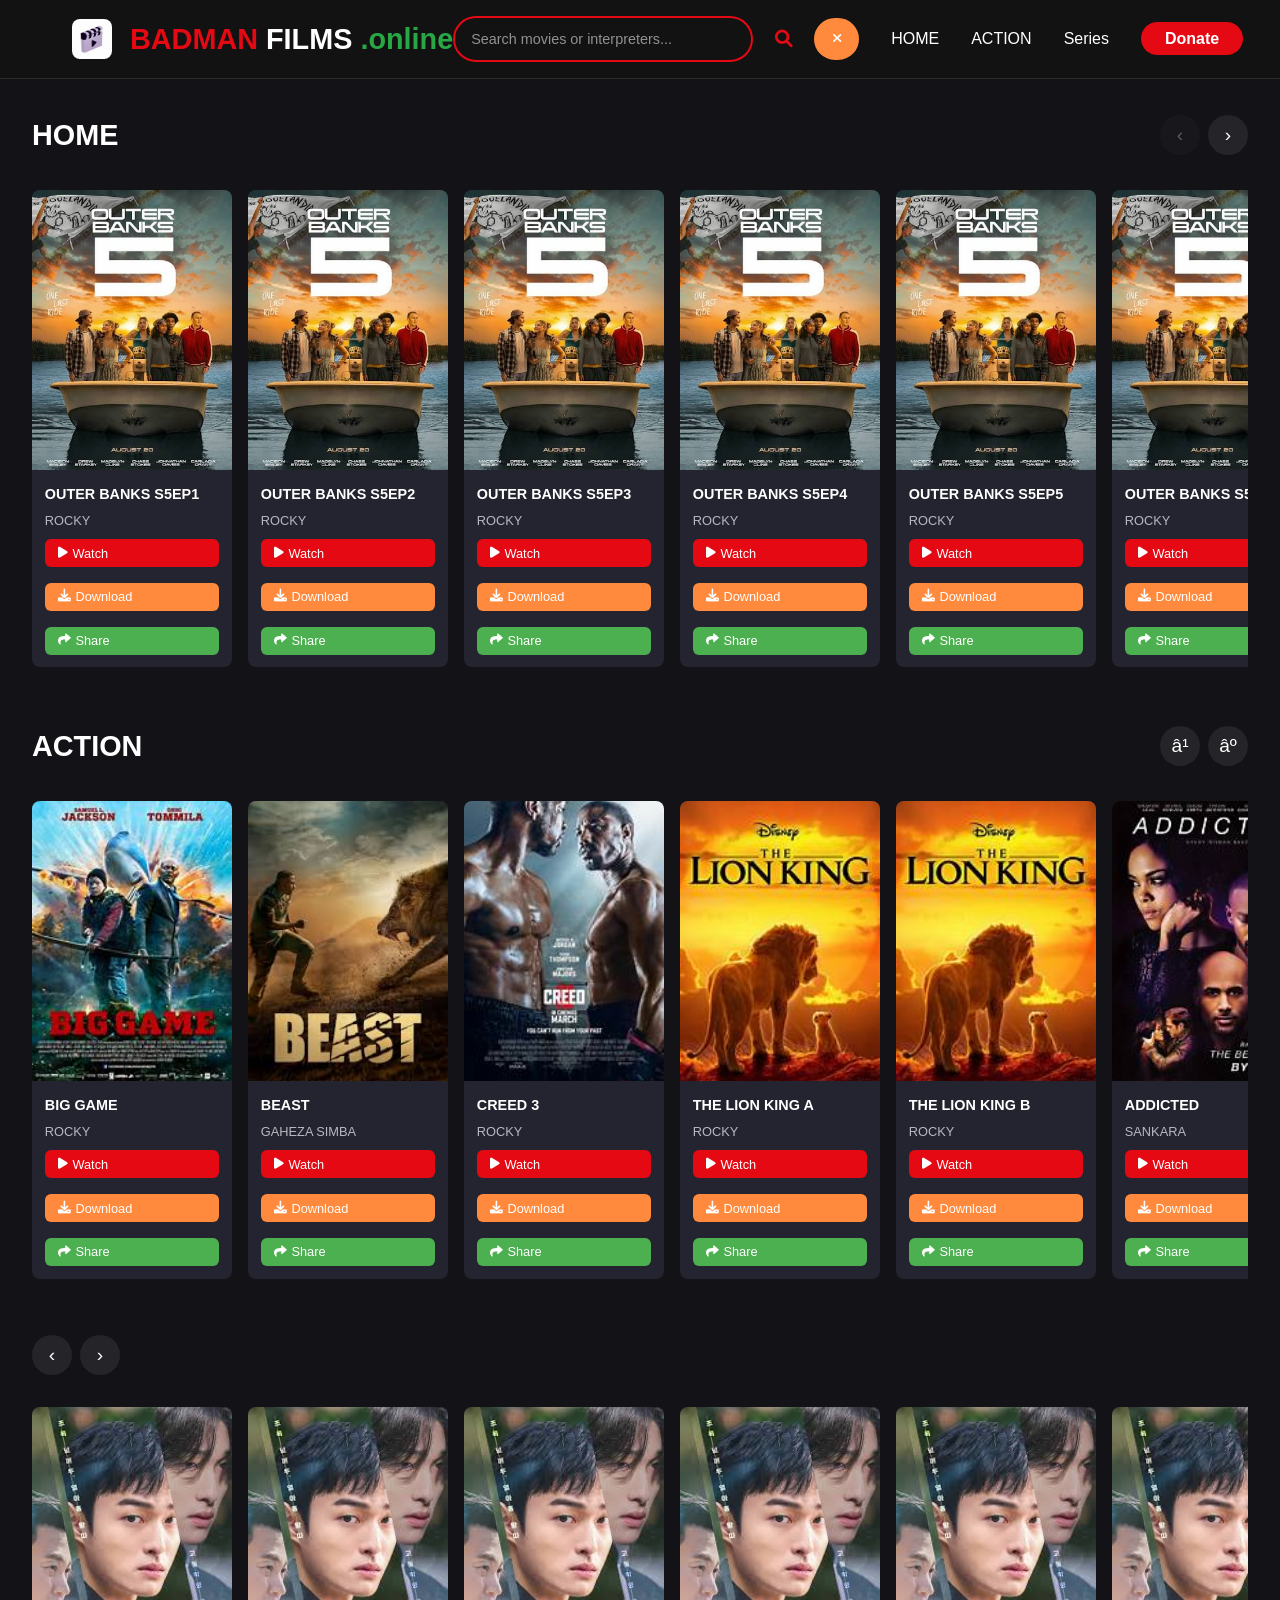
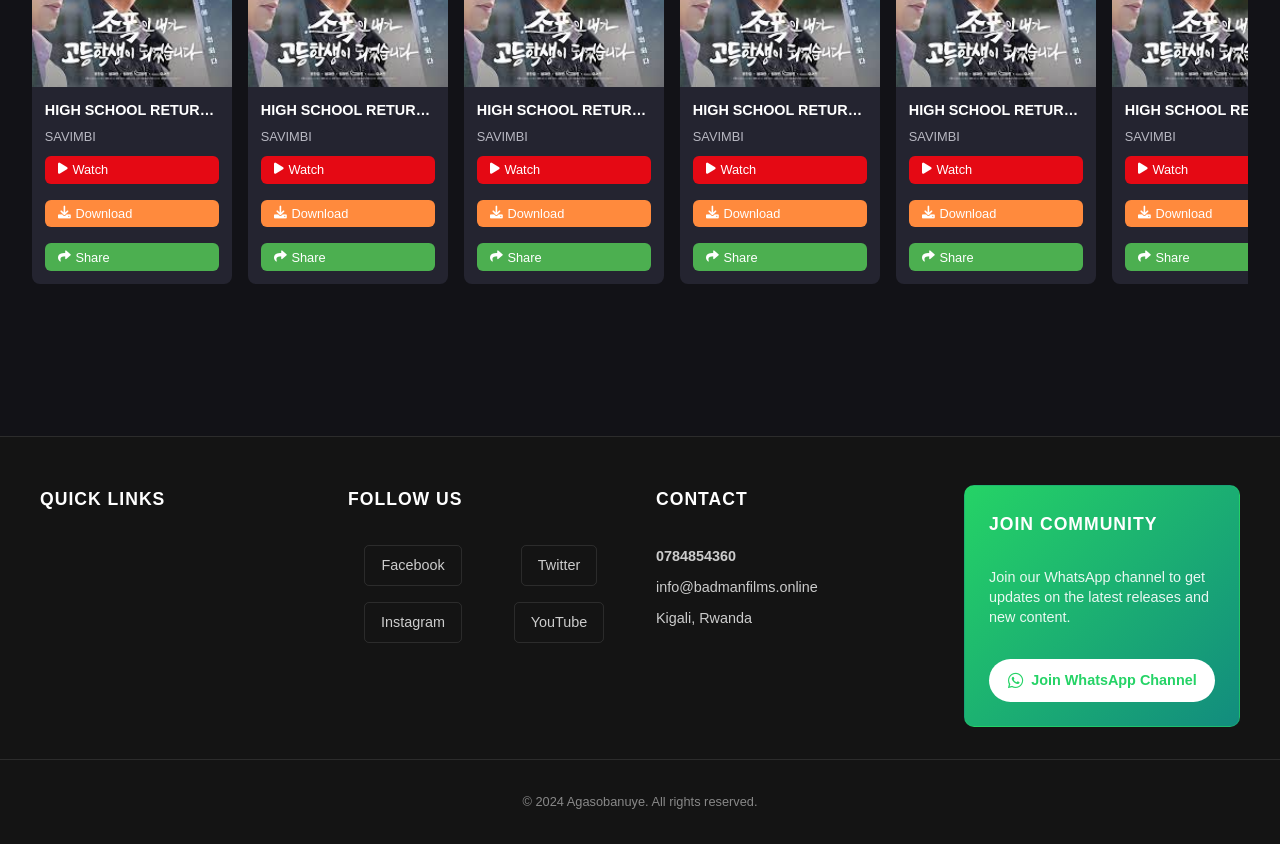
<file: index.html>
<!DOCTYPE html>
<html lang="en">
<head>
    <meta charset="UTF-8">
    <meta name="viewport" content="width=device-width, initial-scale=1.0">
    <title>badmanfilms.online - Stream Movies & Series</title>
    <link rel="stylesheet" href="https://cdnjs.cloudflare.com/ajax/libs/font-awesome/6.0.0-beta3/css/all.min.css">
    <link rel="stylesheet" href="styles.css">
    <!-- Favicon and Profile Icons -->
    <link rel="icon" href="images/icon.jpeg" type="image/jpeg">
    <link rel="apple-touch-icon" href="images/icon.jpeg">
    <meta property="og:image" content="images/icon.jpeg">
    <meta property="og:title" content="badmanfilms.online - Stream Movies & Series">
    <meta property="og:description" content="Watch and download the latest movies and series online.">
</head>
<body>
    <nav class="navbar">
        <div class="nav-container">
            <h1 class="nav-logo">
                <img src="images/icon.jpeg" alt="Logo" style="width: 40px; height: 40px; margin-right: 10px; border-radius: 8px;">
                <span style="color: #e50914; font-weight: bold;">BADMAN</span>
                <span style="color: #ffffff;">FILMS</span>
                <span style="color: #28a745;">.online</span>
            </h1>
            <div class="nav-right">
                <div class="search-container">
                    <input type="text" id="search-input" placeholder="Search movies or interpreters..." class="search-input" onkeyup="if(event.key==='Enter') doSearch()">
                    <button id="search-btn" class="search-btn" onclick="doSearch()">
                        <i class="fas fa-search"></i>
                    </button>
                    <button id="clear-search-btn" class="clear-search-btn" onclick="clearAll()" title="Clear search">
                        <i class="fas fa-times"></i>
                    </button>
                </div>
                <ul class="nav-menu">
                    <li><a href="#featured">HOME</a></li>
                    <li><a href="#action">ACTION</a></li>
                    <li><a href="#series">Series</a></li>
                    <li><a href="#" id="donate-btn" class="donate-btn">Donate</a></li>
                </ul>
            </div>
        </div>
    </nav>

    <main class="main-content">
        <!-- Search Results Section -->
        <section id="search-results" class="section" style="display: none;">
            <h2 class="section-title">Search Results</h2>
            <div id="search-movies" class="movies-grid movies-grid-compact">
                <!-- Search results will be dynamically inserted here -->
            </div>
        </section>

        <!-- Featured Section -->
        <section id="featured" class="section">
            <div class="section-header">
                <h2 class="section-title">HOME</h2>
                <div class="scroll-controls">
                    <button class="scroll-btn scroll-left" onclick="scrollSection('featured-movies', 'left')">‹</button>
                    <button class="scroll-btn scroll-right" onclick="scrollSection('featured-movies', 'right')">›</button>
                </div>
            </div>
            <div id="featured-movies" class="movies-scroll">
                <!-- Movies will be dynamically inserted here -->
            </div>
        </section>

        <!-- ACTION Section -->
        <section id="action" class="section">
            <div class="section-header">
                <h2 class="section-title">ACTION</h2>
                <div class="scroll-controls">
                    <button class="scroll-btn scroll-left" onclick="scrollSection('action-movies', 'left')">â¹</button>
                    <button class="scroll-btn scroll-right" onclick="scrollSection('action-movies', 'right')">âº</button>
                </div>
            </div>
            <div id="action-movies" class="movies-scroll">
                <!-- Action movies will be dynamically inserted here -->
            </div>
        </section>

        <!-- SEASONS Section -->
        <section id="series" class="section">
            <div class="section-header">
                
                <div class="scroll-controls">
                    <button class="scroll-btn scroll-left" onclick="scrollSection('series-movies', 'left')">‹</button>
                    <button class="scroll-btn scroll-right" onclick="scrollSection('series-movies', 'right')">›</button>
                </div>
            </div>
            <div id="series-movies" class="movies-scroll">
                <!-- Movies will be dynamically inserted here -->
            </div>
        </section>

            </main>

    <footer class="footer">
        <div class="footer-container">
            <div class="footer-section">
                <h3 class="footer-title">Quick Links</h3>
                <ul class="footer-links">
                    
                </ul>
            </div>
            
            <div class="footer-section">
                <h3 class="footer-title">Follow Us</h3>
                <div class="social-links">
                    <a href="#" class="social-link">Facebook</a>
                    <a href="#" class="social-link">Twitter</a>
                    <a href="https://www.instagram.com/badman_vybez?igsh=ZmZobWswdDlhdTZh" class="social-link" target="_blank">Instagram</a>
                    <a href="https://www.youtube.com/@badman-vybez" class="social-link" target="_blank">YouTube</a>
                </div>
            </div>
            
            <div class="footer-section">
                <h3 class="footer-title">Contact</h3>
                <div class="contact-info">
                    <p class="contact-phone">0784854360</p>
                    <p class="contact-email">info@badmanfilms.online</p>
                    <p class="contact-address">Kigali, Rwanda</p>
                </div>
            </div>
            
            <div class="footer-section community-section">
                <h3 class="footer-title">JOIN COMMUNITY</h3>
                <p class="community-description">Join our WhatsApp channel to get updates on the latest releases and new content.</p>
                <a href="https://whatsapp.com/channel/0029VbCIfIhEFeXnc3oWD12w" class="whatsapp-group-link" target="_blank">
                    <i class="fab fa-whatsapp"></i>
                    Join WhatsApp Channel
                </a>
            </div>
        </div>
        
        <div class="footer-bottom">
            <p>&copy; 2024 Agasobanuye. All rights reserved.</p>
        </div>
    </footer>

    <!-- Donation Modal -->
    <div id="donation-modal" class="modal">
        <div class="modal-content">
            <div class="modal-header">
                <h2 class="modal-title">KEEP US ALIVE!</h2>
                <span class="close-btn">&times;</span>
            </div>
            <div class="modal-body">
                <p class="donation-message">Support us with your generous donations to keep providing quality content.</p>
                <div class="donation-options">
                    <div class="donation-item">
                        <h3>MTN MOMO Pay Code</h3>
                        <div class="donation-info">
                            <p class="donation-code">1442915</p>
                            <p class="account-name">Account Name: ERIC</p>
                            <button class="copy-btn" data-copy="1442915">
                                <i class="fas fa-copy"></i>
                                <span class="copy-text">Copy</span>
                            </button>
                        </div>
                    </div>
                    <div class="donation-item">
                        <h3>MTN MOMO</h3>
                        <div class="donation-info">
                            <p class="donation-number">0784854360</p>
                            <p class="account-name">Account Name: Uwimana Eric</p>
                            <button class="copy-btn" data-copy="0784854360">
                                <i class="fas fa-copy"></i>
                                <span class="copy-text">Copy</span>
                            </button>
                        </div>
                    </div>
                    <div class="donation-item">
                        <h3>AIRTEL MONEY / MOMO SEND</h3>
                        <div class="donation-info">
                            <p class="donation-number">0726990466</p>
                            <p class="account-name">Account Name: Uwimana Eric</p>
                            <button class="copy-btn" data-copy="0726990466">
                                <i class="fas fa-copy"></i>
                                <span class="copy-text">Copy</span>
                            </button>
                        </div>
                    </div>
                </div>
            </div>
        </div>
    </div>

    <script src="movies.js"></script>
    <script src="app.js"></script>
</body>
</html>
</file>
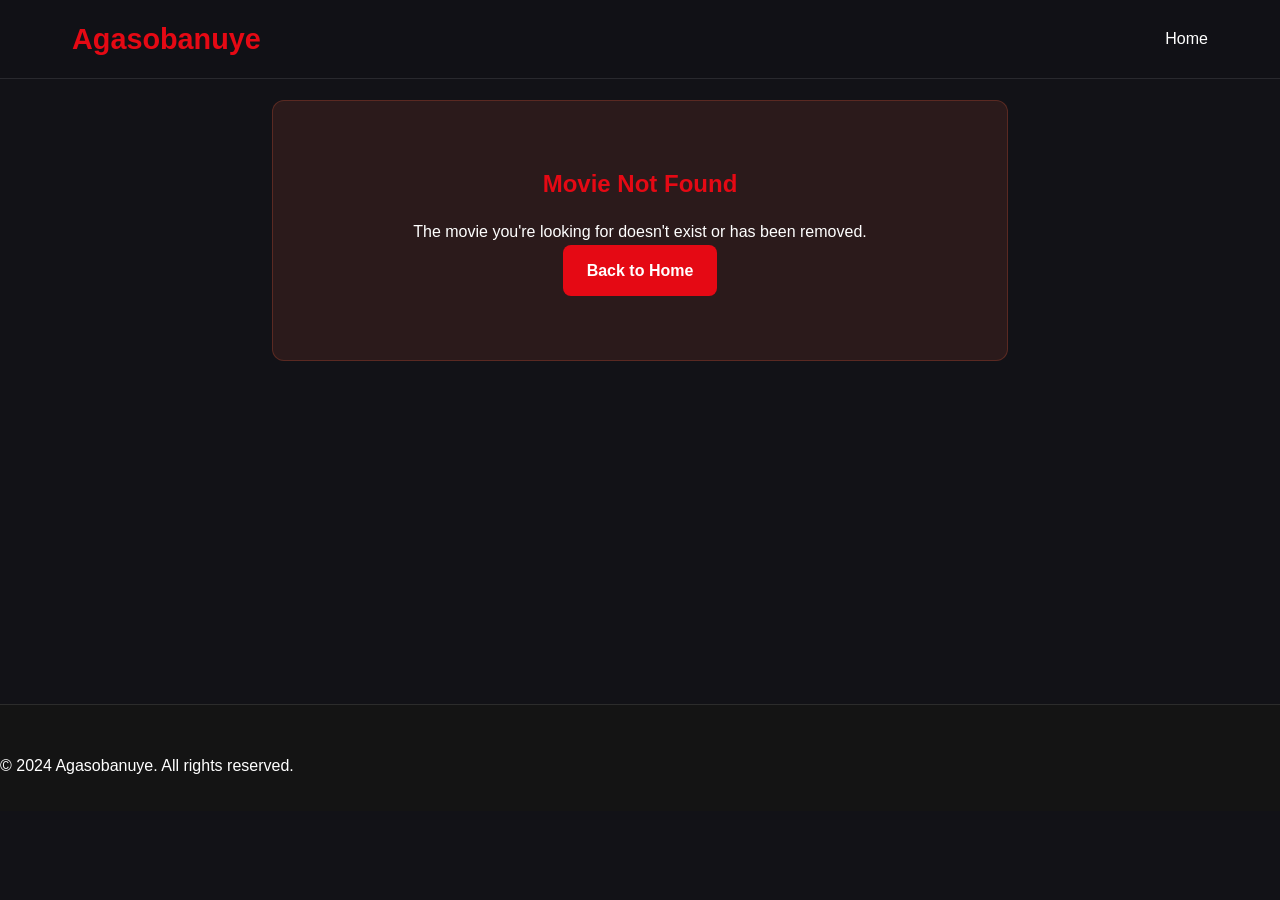
<file: movie.html>
<!DOCTYPE html>
<html lang="en">
<head>
    <meta charset="UTF-8">
    <meta name="viewport" content="width=device-width, initial-scale=1.0">
    <title id="movie-page-title">Movie Details - Agasobanuye</title>
    <link rel="stylesheet" href="styles.css">
    <!-- Favicon and Profile Icons -->
    <link rel="icon" href="images/icon.jpeg" type="image/jpeg">
    <link rel="apple-touch-icon" href="images/icon.jpeg">
    <meta property="og:image" content="images/icon.jpeg">
    <meta property="og:title" content="badmanfilms.online - Stream Movies & Series">
    <meta property="og:description" content="Watch and download the latest movies and series online.">
</head>
<body>
    <nav class="navbar">
        <div class="nav-container">
            <h1 class="nav-logo">
                <a href="index.html" style="text-decoration: none; color: inherit;">Agasobanuye</a>
            </h1>
            <ul class="nav-menu">
                <li><a href="index.html">Home</a></li>
            </ul>
        </div>
    </nav>

    <main class="movie-detail-container">
        <div id="loading" class="loading">
            <div class="loading-spinner"></div>
            <p>Loading movie details...</p>
        </div>

        <div id="movie-content" class="movie-content" style="display: none;">
            <div class="movie-info-section-full">
                <h1 id="movie-title" class="movie-title"></h1>
                
                <div id="movie-genre" class="movie-genre"></div>
                
                <div class="movie-actions">
                    <button id="watch-btn" class="btn btn-primary">
                        <span class="btn-icon">▶</span> Watch Movie
                    </button>
                    <button id="download-btn" class="btn btn-secondary">
                        <span class="btn-icon">⬇</span> Download
                    </button>
                    <button id="share-btn" class="btn btn-outline">
                        <span class="btn-icon">🔗</span> Share
                    </button>
                </div>
            </div>
            
            <!-- Popular Movies Section -->
            <div class="popular-movies-section">
                <h3 class="popular-section-title">Popular Movies</h3>
                <div id="detail-popular-movies" class="movies-scroll">
                    <!-- Popular movies will be dynamically inserted here -->
                </div>
            </div>
        </div>

        <div id="error-message" class="error-message" style="display: none;">
            <h2>Movie Not Found</h2>
            <p>The movie you're looking for doesn't exist or has been removed.</p>
            <a href="index.html" class="btn btn-primary">Back to Home</a>
        </div>
    </main>

    <footer class="footer">
        <p>&copy; 2024 Agasobanuye. All rights reserved.</p>
    </footer>

    <script src="movies.js"></script>
    <script src="app.js"></script>
</body>
</html>
</file>
<file: styles.css>
/* Reset and Base Styles */
* {
    margin: 0;
    padding: 0;
    box-sizing: border-box;
}

:root {
    --bg-color: #121217;
    --surface-color: #242430;
    --text-color: #FFFFFF;
    --muted-text: #B8B8C2;
    --primary: #E50914;
    --secondary: #FF8A3D;
    --surface-border: rgba(255, 255, 255, 0.1);
    --surface-soft: rgba(255, 255, 255, 0.08);
}

body {
    font-family: 'Segoe UI', Tahoma, Geneva, Verdana, sans-serif;
    background-color: var(--bg-color);
    color: var(--text-color);
    line-height: 1.6;
    overflow-x: hidden;
}

/* Navigation */
.navbar {
    background-color: rgba(18, 18, 23, 0.95);
    backdrop-filter: blur(10px);
    position: fixed;
    top: 0;
    width: 100%;
    z-index: 1000;
    padding: 1rem 0;
    border-bottom: 1px solid var(--surface-border);
}

.nav-container {
    max-width: 1200px;
    margin: 0 auto;
    padding: 0 2rem;
    display: flex;
    justify-content: space-between;
    align-items: center;
}

.nav-right {
    display: flex;
    align-items: center;
    gap: 2rem;
}

.search-container {
    display: flex;
    align-items: center;
    gap: 0.5rem;
    position: relative;
}

.search-container:focus-within {
    background-color: rgba(255, 255, 255, 0.12);
    box-shadow: 0 0 0 2px rgba(229, 9, 20, 0.3);
}

.search-input {
    padding: 0.8rem 1rem;
    border: 2px solid var(--primary);
    border-radius: 25px;
    background-color: var(--background);
    color: var(--text-color);
    font-size: 0.9rem;
    width: 300px;
    transition: all 0.3s ease;
}

.search-input:focus {
    outline: none;
    border-color: var(--accent);
    box-shadow: 0 0 0 3px rgba(229, 9, 20, 0.2);
}

.search-btn {
    background-color: var(--primary);
    color: white;
    border: none;
    padding: 0.8rem 1rem;
    border-radius: 25px;
    cursor: pointer;
    transition: all 0.3s ease;
    display: flex;
    align-items: center;
    justify-content: center;
    min-width: 45px;
}

.search-btn:hover {
    background-color: var(--accent);
    transform: scale(1.05);
}

.clear-search-btn {
    background-color: var(--secondary);
    color: var(--text-color);
    border: 2px solid var(--secondary);
    padding: 0.8rem;
    border-radius: 25px;
    cursor: pointer;
    transition: all 0.3s ease;
    display: flex;
    align-items: center;
    justify-content: center;
    min-width: 45px;
}

.clear-search-btn:hover {
    background-color: var(--accent);
    color: white;
    transform: scale(1.05);
}

.search-input::placeholder {
    color: rgba(230, 230, 234, 0.6);
}

.search-btn {
    background: none;
    border: none;
    color: var(--primary);
    font-size: 1.1rem;
    cursor: pointer;
    padding: 0.2rem;
    transition: transform 0.2s ease;
}

.search-btn:hover {
    transform: scale(1.1);
}

.nav-logo {
    font-size: 1.8rem;
    font-weight: bold;
    color: #e50914;
    text-decoration: none;
    display: flex;
    align-items: center;
    gap: 0.5rem;
}

.nav-logo i {
    color: #e50914;
    font-size: 1.2rem;
}

.nav-menu {
    display: flex;
    list-style: none;
    gap: 2rem;
}

.nav-menu a {
    color: var(--text-color);
    text-decoration: none;
    font-weight: 500;
    transition: color 0.3s ease;
}

.nav-menu a:hover {
    color: var(--primary);
}

.donate-btn {
    background-color: var(--primary) !important;
    color: white !important;
    padding: 0.5rem 1.5rem !important;
    border-radius: 25px !important;
    font-weight: 600 !important;
    transition: all 0.3s ease !important;
}

.donate-btn:hover {
    background-color: #ff0a16 !important;
    transform: translateY(-2px) !important;
    box-shadow: 0 4px 12px rgba(229, 9, 20, 0.4) !important;
}

/* Main Content */
.main-content {
    margin-top: 80px;
    padding: 2rem 0;
}

/* Sections */
.section {
    margin-bottom: 3rem;
    padding: 0 2rem;
}

.section-header {
    display: flex;
    justify-content: space-between;
    align-items: center;
    margin-bottom: 1.5rem;
}

.section-title {
    font-size: 1.8rem;
    color: var(--text-color);
    font-weight: 600;
}

.scroll-controls {
    display: flex;
    gap: 0.5rem;
}

.scroll-btn {
    width: 40px;
    height: 40px;
    border: none;
    border-radius: 50%;
    background-color: rgba(255, 255, 255, 0.08);
    color: var(--text-color);
    font-size: 1.2rem;
    cursor: pointer;
    transition: all 0.3s ease;
    display: flex;
    align-items: center;
    justify-content: center;
}

.scroll-btn:hover {
    background-color: var(--primary);
    transform: scale(1.1);
}

.scroll-btn:disabled {
    opacity: 0.3;
    cursor: not-allowed;
}

/* Movie Grids */
.movies-grid {
    display: grid;
    grid-template-columns: repeat(auto-fill, minmax(200px, 1fr));
    gap: 1.5rem;
    max-width: 1200px;
    margin: 0 auto;
}

.movies-grid-compact {
    display: grid;
    grid-template-columns: repeat(auto-fill, minmax(250px, 1fr));
    gap: 0.5rem;
    max-width: 1200px;
    margin: 0 auto;
}

.movies-scroll {
    display: flex;
    gap: 1rem;
    overflow-x: auto;
    overflow-y: hidden;
    scroll-behavior: smooth;
    padding: 0.5rem 0;
    scrollbar-width: none;
    -ms-overflow-style: none;
}

.movies-scroll::-webkit-scrollbar {
    display: none;
}

/* Movie Cards */
.movie-card {
    position: relative;
    cursor: pointer;
    border-radius: 8px;
    overflow: hidden;
    transition: transform 0.3s ease, box-shadow 0.3s ease;
    background-color: var(--surface-color);
    flex-shrink: 0;
    width: 200px;
}

.movie-card:hover {
    transform: scale(1.05);
    box-shadow: 0 10px 30px rgba(0, 0, 0, 0.45);
    z-index: 10;
}

.movie-card:hover .play-button {
    opacity: 1;
    visibility: visible;
}

.play-button {
    position: absolute;
    top: 50%;
    left: 50%;
    transform: translate(-50%, -50%);
    width: 60px;
    height: 60px;
    background-color: rgba(229, 9, 20, 0.9);
    border-radius: 50%;
    display: flex;
    align-items: center;
    justify-content: center;
    opacity: 0;
    visibility: hidden;
    transition: all 0.3s ease;
    cursor: pointer;
    z-index: 10;
}

.play-button i {
    color: white;
    font-size: 24px;
    margin-left: 3px;
}

.movie-poster {
    position: relative;
    transition: filter 0.3s ease;
}

.movie-card:hover .movie-poster {
    filter: brightness(0.7);
}

.movie-card:hover .play-button {
    opacity: 1;
    visibility: visible;
}

.play-button {
    position: absolute;
    top: 50%;
    left: 50%;
    transform: translate(-50%, -50%);
    width: 60px;
    height: 60px;
    background-color: rgba(229, 9, 20, 0.9);
    border-radius: 50%;
    display: flex;
    align-items: center;
    justify-content: center;
    opacity: 0;
    visibility: hidden;
    transition: all 0.3s ease;
    cursor: pointer;
    z-index: 10;
}

.play-button i {
    color: white;
    font-size: 24px;
    margin-left: 3px;
}

.episode-count {
    background-color: var(--primary);
    color: white;
    padding: 0.2rem 0.5rem;
    border-radius: 12px;
    font-size: 0.8rem;
    font-weight: 600;
    position: absolute;
    top: 10px;
    right: 10px;
}

.episodes-header {
    display: flex;
    align-items: center;
    gap: 1rem;
    margin-bottom: 1.5rem;
    padding: 1rem;
    background-color: var(--surface-color);
    border-radius: 10px;
    border: 1px solid var(--surface-border);
}

.back-to-series-btn {
    background-color: var(--primary);
    color: white;
    border: none;
    padding: 0.5rem 1rem;
    border-radius: 20px;
    cursor: pointer;
    display: flex;
    align-items: center;
    gap: 0.5rem;
    font-size: 0.9rem;
    transition: all 0.3s ease;
}

.back-to-series-btn:hover {
    background-color: #ff0a16;
    transform: translateY(-1px);
}

.episodes-header h3 {
    color: var(--text-color);
    margin: 0;
    font-size: 1.3rem;
}

.episodes-grid {
    display: grid;
    grid-template-columns: repeat(auto-fill, minmax(200px, 1fr));
    gap: 1rem;
}


.movie-poster {
    width: 100%;
    height: 280px;
    object-fit: cover;
    display: block;
}

.movie-card-info {
    padding: 0.8rem;
}

.movie-actions {
    display: flex;
    gap: 0.5rem;
    margin-top: 0.5rem;
    flex-wrap: wrap;
}

.watch-btn, .download-btn, .share-btn {
    background-color: var(--secondary);
    color: var(--text-color);
    border: none;
    padding: 0.4rem 0.8rem;
    border-radius: 6px;
    font-size: 0.8rem;
    font-weight: 500;
    cursor: pointer;
    transition: all 0.3s ease;
    display: flex;
    align-items: center;
    gap: 0.3rem;
    flex: 1;
}

.watch-btn {
    background-color: var(--primary);
    color: white;
}

.watch-btn:hover {
    background-color: #ff0a16;
    transform: translateY(-1px);
}

.download-btn:hover {
    background-color: #ff9933;
    transform: translateY(-1px);
}

.share-btn {
    background-color: #4CAF50;
    color: white;
}

.share-btn:hover {
    background-color: #45a049;
    transform: translateY(-1px);
}


.movie-card-title {
    color: var(--text-color);
    font-weight: 600;
    font-size: 0.9rem;
    margin-bottom: 0.3rem;
    white-space: nowrap;
    overflow: hidden;
    text-overflow: ellipsis;
}

.movie-card-interpreter {
    color: var(--muted-text);
    font-size: 0.8rem;
    font-weight: 400;
}

/* Popular Movies Section on Detail Page */
.popular-movies-section {
    margin-top: 4rem;
    padding-top: 2rem;
    border-top: 1px solid var(--surface-border);
}

.popular-section-title {
    font-size: 1.5rem;
    color: var(--text-color);
    margin-bottom: 1.5rem;
    font-weight: 600;
}

.movies-grid-compact .movie-card {
    width: 100%;
    height: 320px;
}

.movies-grid-compact .movie-poster {
    height: 280px;
}

.movies-grid-compact .movie-card-info {
    padding: 0.6rem;
}

.movies-grid-compact .movie-card-title {
    font-size: 0.95rem;
    margin-bottom: 0.2rem;
}

.movies-grid-compact .movie-card-interpreter {
    font-size: 0.75rem;
}

/* Movie Detail Page */
.movie-detail-container {
    max-width: 800px;
    margin: 100px auto 2rem;
    padding: 0 2rem;
    min-height: 60vh;
}

.movie-content {
    display: block;
}

.movie-info-section-full {
    padding: 2rem 0;
    text-align: center;
}

.movie-title {
    font-size: 3rem;
    font-weight: bold;
    margin-bottom: 1rem;
    color: var(--text-color);
}

.movie-meta {
    display: flex;
    gap: 1rem;
    margin-bottom: 1rem;
    align-items: center;
}

.movie-year {
    background-color: var(--primary);
    padding: 0.3rem 0.8rem;
    border-radius: 20px;
    font-weight: 600;
}

.movie-type {
    background-color: var(--secondary);
    padding: 0.3rem 0.8rem;
    border-radius: 20px;
    font-weight: 600;
    text-transform: capitalize;
}

.movie-genre {
    display: flex;
    flex-wrap: wrap;
    gap: 0.5rem;
    margin-bottom: 1.5rem;
}

.genre-tag {
    background-color: rgba(255, 255, 255, 0.08);
    padding: 0.3rem 0.8rem;
    border-radius: 15px;
    font-size: 0.9rem;
    border: 1px solid rgba(255, 255, 255, 0.15);
}

.movie-description {
    font-size: 1.1rem;
    line-height: 1.8;
    color: var(--muted-text);
    margin-bottom: 2rem;
}

.movie-actions {
    display: flex;
    gap: 1rem;
    flex-wrap: wrap;
}

/* Buttons */
.btn {
    padding: 0.8rem 1.5rem;
    border: none;
    border-radius: 8px;
    font-size: 1rem;
    font-weight: 600;
    cursor: pointer;
    transition: all 0.3s ease;
    text-decoration: none;
    display: inline-flex;
    align-items: center;
    gap: 0.5rem;
}

.btn-primary {
    background-color: var(--primary);
    color: white;
}

.btn-primary:hover {
    background-color: #c50c14;
    transform: translateY(-2px);
}

.btn-secondary {
    background-color: var(--secondary);
    color: #121217;
}

.btn-secondary:hover {
    background-color: #ff9a5d;
    transform: translateY(-2px);
}

.btn-outline {
    background-color: transparent;
    color: var(--text-color);
    border: 2px solid rgba(255, 255, 255, 0.3);
}

.btn-outline:hover {
    background-color: rgba(255, 255, 255, 0.1);
    border-color: rgba(255, 255, 255, 0.5);
    transform: translateY(-2px);
}

.btn-icon {
    font-size: 1.1rem;
}

/* Loading State */
.loading {
    text-align: center;
    padding: 4rem 2rem;
}

.loading-spinner {
    width: 50px;
    height: 50px;
    border: 4px solid rgba(255, 255, 255, 0.1);
    border-top: 4px solid var(--primary);
    border-radius: 50%;
    animation: spin 1s linear infinite;
    margin: 0 auto 1rem;
}

@keyframes spin {
    0% { transform: rotate(0deg); }
    100% { transform: rotate(360deg); }
}

/* Error State */
.error-message {
    text-align: center;
    padding: 4rem 2rem;
    background-color: rgba(231, 90, 58, 0.12);
    border-radius: 12px;
    border: 1px solid rgba(231, 90, 58, 0.25);
}

.error-message h2 {
    color: var(--primary);
    margin-bottom: 1rem;
}

/* Footer */
.footer {
    background-color: #141414;
    text-align: left;
    padding: 3rem 0 2rem;
    border-top: 1px solid rgba(255, 255, 255, 0.1);
    margin-top: 4rem;
}

.footer-container {
    display: grid;
    grid-template-columns: repeat(auto-fit, minmax(250px, 1fr));
    gap: 2rem;
    max-width: 1200px;
    margin: 0 auto;
}

.footer-section {
    display: flex;
    flex-direction: column;
    gap: 1rem;
}

.footer-title {
    color: #ffffff;
    font-size: 1.1rem;
    font-weight: 600;
    margin-bottom: 1rem;
    text-transform: uppercase;
    letter-spacing: 1px;
}

.footer-links {
    list-style: none;
    padding: 0;
    margin: 0;
}

.footer-links li {
    margin-bottom: 0.5rem;
}

.footer-links a {
    color: #cccccc;
    text-decoration: none;
    transition: color 0.3s ease;
    font-size: 0.9rem;
}

.footer-links a:hover {
    color: #e50914;
}

.social-links {
    display: grid;
    grid-template-columns: repeat(2, 1fr);
    gap: 1rem;
    justify-items: center;
}

.social-link {
    color: #cccccc;
    text-decoration: none;
    transition: color 0.3s ease;
    font-size: 0.9rem;
    padding: 0.5rem 1rem;
    border: 1px solid rgba(255, 255, 255, 0.1);
    border-radius: 5px;
    display: inline-block;
}

.social-link:hover {
    color: #ffffff;
    border-color: #e50914;
    background-color: rgba(229, 9, 20, 0.1);
}

.contact-info {
    display: flex;
    flex-direction: column;
    gap: 0.5rem;
}

.contact-info p {
    color: #cccccc;
    font-size: 0.9rem;
    margin: 0;
    display: flex;
    align-items: center;
    gap: 0.5rem;
}

.contact-phone {
    color: #e50914;
    font-weight: 600;
}

.footer-bottom {
    border-top: 1px solid rgba(255, 255, 255, 0.1);
    margin-top: 2rem;
    padding-top: 2rem;
    text-align: center;
}

.footer-bottom p {
    color: #888888;
    font-size: 0.8rem;
    margin: 0;
}

/* Community Section Styles */
.community-section {
    background: linear-gradient(135deg, #25D366, #128C7E);
    padding: 1.5rem;
    border-radius: 10px;
    border: 1px solid rgba(37, 211, 102, 0.3);
    transition: all 0.3s ease;
}

.community-section:hover {
    transform: translateY(-2px);
    box-shadow: 0 8px 25px rgba(37, 211, 102, 0.2);
}

.community-section .footer-title {
    color: #ffffff !important;
    margin-bottom: 0.8rem;
    font-size: 1.1rem;
}

.community-description {
    color: rgba(255, 255, 255, 0.9);
    font-size: 0.9rem;
    line-height: 1.4;
    margin-bottom: 1rem;
}

.whatsapp-group-link {
    display: inline-flex;
    align-items: center;
    gap: 0.5rem;
    background-color: #ffffff;
    color: #25D366;
    text-decoration: none;
    padding: 0.6rem 1.2rem;
    border-radius: 25px;
    font-weight: 600;
    font-size: 0.9rem;
    transition: all 0.3s ease;
    white-space: nowrap;
}

.whatsapp-group-link:hover {
    background-color: #f8f9fa;
    transform: translateY(-1px);
    box-shadow: 0 4px 12px rgba(37, 211, 102, 0.3);
}

.whatsapp-group-link i {
    font-size: 1.1rem;
}

/* Animations */
@keyframes fadeIn {
    from {
        opacity: 0;
        transform: translateY(20px);
    }
    to {
        opacity: 1;
        transform: translateY(0);
    }
}

.movie-card {
    animation: fadeIn 0.6s ease-out;
}

/* Responsive Design */
@media (max-width: 768px) {
    .nav-container {
        flex-direction: column;
        gap: 1rem;
        padding: 0 1rem;
    }
    
    .nav-right {
        flex-direction: column;
        gap: 1rem;
        align-items: stretch;
    }
    
    .search-container {
        padding: 0.5rem 1rem;
    }
    
    .search-input {
        width: 100%;
        font-size: 0.8rem;
    }
    
    .main-content {
        margin-top: 120px;
    }
    
    .section {
        padding: 0 1rem;
    }
    
    .movies-grid {
        grid-template-columns: repeat(auto-fill, minmax(150px, 1fr));
        gap: 1rem;
    }
    
    .movies-grid-compact {
        grid-template-columns: repeat(auto-fill, minmax(180px, 1fr));
        gap: 0.3rem;
    }
    
    .section-header {
        flex-direction: column;
        gap: 1rem;
        align-items: flex-start;
    }
    
    .movies-scroll {
        gap: 0.8rem;
    }
    
    .movie-card {
        width: 150px;
    }
    
    .movie-poster {
        height: 225px;
    }
    
    .movie-detail-container {
        margin-top: 120px;
        padding: 0 1rem;
    }
    
    .movie-content {
        grid-template-columns: 1fr;
        gap: 2rem;
    }
    
    .movie-poster-section {
        position: static;
        max-width: 300px;
        margin: 0 auto;
    }
    
    .movie-title {
        font-size: 2rem;
    }
    
    .btn {
        flex: 1;
        justify-content: center;
        min-width: 120px;
    }
}

@media (max-width: 480px) {
    .nav-logo {
        font-size: 1.5rem;
    }
    
    .section-title {
        font-size: 1.5rem;
    }
    
    .movies-grid-compact .movie-card {
        height: 260px;
    }

    .footer-container {
        grid-template-columns: 1fr;
        gap: 1.5rem;
        text-align: center;
    }
    
    .social-links {
        grid-template-columns: 1fr;
        gap: 0.8rem;
    }
    
    .contact-info {
        align-items: center;
        text-align: center;
    }
    
    .community-section {
        text-align: center;
    }
    
    .community-description {
        text-align: center;
    }
    
    .whatsapp-group-link {
        justify-content: center;
        width: 100%;
        max-width: 250px;
        margin: 0 auto;
    }
    
    .movie-title {
        font-size: 1.5rem;
    }
    
    .movie-description {
        font-size: 1rem;
    }
}

/* Modal Styles */
.modal {
    display: none;
    position: fixed;
    z-index: 2000;
    left: 0;
    top: 0;
    width: 100%;
    height: 100%;
    background-color: rgba(0, 0, 0, 0.8);
    backdrop-filter: blur(5px);
}

.modal-content {
    background-color: var(--surface-color);
    margin: 10% auto;
    padding: 0;
    border: 1px solid var(--surface-border);
    border-radius: 15px;
    width: 90%;
    max-width: 500px;
    max-height: 80vh;
    overflow-y: auto;
    box-shadow: 0 10px 40px rgba(0, 0, 0, 0.5);
    animation: modalSlideIn 0.3s ease-out;
}

@keyframes modalSlideIn {
    from {
        opacity: 0;
        transform: translateY(-50px);
    }
    to {
        opacity: 1;
        transform: translateY(0);
    }
}

.modal-header {
    display: flex;
    justify-content: space-between;
    align-items: center;
    padding: 1.5rem;
    border-bottom: 1px solid var(--surface-border);
}

.modal-title {
    color: var(--primary);
    font-size: 1.8rem;
    font-weight: bold;
    margin: 0;
}

.close-btn {
    color: var(--muted-text);
    font-size: 2rem;
    font-weight: bold;
    cursor: pointer;
    transition: color 0.3s ease;
    line-height: 1;
}

.close-btn:hover {
    color: var(--text-color);
}

.modal-body {
    padding: 2rem 1.5rem;
}

.donation-message {
    text-align: center;
    color: var(--muted-text);
    margin-bottom: 2rem;
    font-size: 1.1rem;
}

.donation-options {
    display: flex;
    flex-direction: column;
    gap: 1.5rem;
}

.donation-item {
    background-color: var(--surface-soft);
    padding: 1.5rem;
    border-radius: 10px;
    border: 1px solid var(--surface-border);
    transition: all 0.3s ease;
}

.donation-item:hover {
    background-color: rgba(255, 255, 255, 0.12);
    transform: translateY(-2px);
}

.donation-item h3 {
    color: var(--secondary);
    font-size: 1.1rem;
    margin-bottom: 0.5rem;
    font-weight: 600;
}

.donation-info {
    display: flex;
    align-items: center;
    justify-content: space-between;
    gap: 1rem;
}

.donation-code, .donation-number {
    color: var(--text-color);
    font-size: 1.3rem;
    font-weight: bold;
    margin: 0;
    font-family: 'Courier New', monospace;
    flex: 1;
}

.account-name {
    color: var(--muted-text);
    font-size: 0.9rem;
    margin: 0.5rem 0 0 0;
    font-weight: 500;
    font-style: italic;
}

.copy-btn {
    background-color: var(--primary);
    color: white;
    border: none;
    padding: 0.5rem 1rem;
    border-radius: 8px;
    cursor: pointer;
    display: flex;
    align-items: center;
    gap: 0.5rem;
    font-size: 0.9rem;
    font-weight: 500;
    transition: all 0.3s ease;
    min-width: 80px;
    justify-content: center;
}

.copy-btn:hover {
    background-color: #ff0a16;
    transform: translateY(-1px);
    box-shadow: 0 2px 8px rgba(229, 9, 20, 0.3);
}

.copy-btn:active {
    transform: translateY(0);
}

.copy-btn.copied {
    background-color: #28a745;
}

.copy-btn i {
    font-size: 0.9rem;
}

.copy-text {
    font-size: 0.9rem;
}

/* Series Cards Styles */
.series-card {
    position: relative;
    transition: transform 0.3s ease;
}

.series-card:hover {
    transform: translateY(-5px);
}

.series-info {
    background-color: var(--secondary);
    color: var(--text-color);
    padding: 0.2rem 0.5rem;
    border-radius: 8px;
    font-size: 0.8rem;
    font-weight: 600;
    margin-bottom: 0.3rem;
    display: inline-block;
}

.seasons-container {
    display: flex;
    flex-direction: column;
    gap: 2rem;
}

.season-section {
    background-color: var(--surface-color);
    padding: 1.5rem;
    border-radius: 10px;
    border: 1px solid var(--surface-border);
}

.season-header {
    color: var(--primary);
    font-size: 1.2rem;
    font-weight: 600;
    margin: 0 0 1rem 0;
    padding-bottom: 0.5rem;
    border-bottom: 1px solid var(--surface-border);
}

.episode-count {
    background-color: var(--primary);
    color: white;
    padding: 0.2rem 0.5rem;
    border-radius: 12px;
    font-size: 0.8rem;
    font-weight: 600;
    position: absolute;
    top: 10px;
    right: 10px;
}

.episodes-header {
    display: flex;
    align-items: center;
    gap: 1rem;
    margin-bottom: 1.5rem;
    padding: 1rem;
    background-color: var(--surface-color);
    border-radius: 10px;
    border: 1px solid var(--surface-border);
}

.back-to-series-btn {
    background-color: var(--primary);
    color: white;
    border: none;
    padding: 0.5rem 1rem;
    border-radius: 20px;
    cursor: pointer;
    display: flex;
    align-items: center;
    gap: 0.5rem;
    font-size: 0.9rem;
    transition: all 0.3s ease;
}

.back-to-series-btn:hover {
    background-color: #ff0a16;
    transform: translateY(-1px);
}

.episodes-header h3 {
    color: var(--text-color);
    margin: 0;
    font-size: 1.3rem;
}

.episodes-grid {
    display: grid;
    grid-template-columns: repeat(auto-fill, minmax(200px, 1fr));
    gap: 1rem;
}

/* Responsive Series Styles */
@media (max-width: 768px) {
    .episodes-header {
        flex-direction: column;
        align-items: stretch;
        gap: 0.8rem;
    }
    
    .episodes-grid {
        grid-template-columns: repeat(auto-fill, minmax(150px, 1fr));
    }
}

/* Movie Details Section */
.movie-details-section {
    position: fixed;
    top: 0;
    left: 0;
    width: 100%;
    height: 100%;
    background-color: var(--bg-color);
    z-index: 1500;
    overflow-y: auto;
    padding: 2rem 0;
}

.back-button {
    background-color: var(--surface-color);
    color: var(--text-color);
    border: 1px solid var(--surface-border);
    padding: 0.8rem 1.5rem;
    border-radius: 25px;
    cursor: pointer;
    font-size: 1rem;
    font-weight: 500;
    display: flex;
    align-items: center;
    gap: 0.5rem;
    margin: 0 2rem 2rem;
    transition: all 0.3s ease;
    max-width: 200px;
}

.back-button:hover {
    background-color: var(--primary);
    transform: translateY(-2px);
    box-shadow: 0 4px 12px rgba(229, 9, 20, 0.3);
}

.movie-details-content {
    display: grid;
    grid-template-columns: 1fr 1fr;
    gap: 3rem;
    max-width: 1200px;
    margin: 0 auto;
    padding: 0 2rem;
    align-items: start;
}

.movie-details-poster {
    position: relative;
    border-radius: 15px;
    overflow: hidden;
    box-shadow: 0 10px 40px rgba(0, 0, 0, 0.5);
}

.movie-details-poster img {
    width: 100%;
    height: auto;
    display: block;
    border-radius: 15px;
}

.movie-details-info {
    display: flex;
    flex-direction: column;
    gap: 1.5rem;
}

.movie-details-title {
    font-size: 3rem;
    font-weight: bold;
    color: var(--text-color);
    margin: 0;
    line-height: 1.1;
    text-transform: uppercase;
}

.movie-details-interpreter {
    background-color: var(--secondary);
    color: var(--text-color);
    padding: 0.5rem 1rem;
    border-radius: 25px;
    font-weight: 600;
    display: inline-flex;
    align-items: center;
    gap: 0.5rem;
    margin: 0;
    font-size: 0.9rem;
}

.movie-details-meta {
    display: flex;
    gap: 2rem;
    flex-wrap: wrap;
}

.movie-details-meta span {
    color: var(--muted-text);
    font-size: 1rem;
    display: flex;
    align-items: center;
    gap: 0.5rem;
}

.movie-details-meta span i {
    color: var(--primary);
}

.movie-details-description-title {
    color: var(--primary);
    font-size: 1.3rem;
    font-weight: 600;
    margin: 0;
    display: flex;
    align-items: center;
    gap: 0.5rem;
}

.movie-details-description {
    color: var(--muted-text);
    font-size: 1.1rem;
    line-height: 1.6;
    margin: 0;
}


/* Responsive Movie Details */
@media (max-width: 768px) {
    .movie-details-content {
        grid-template-columns: 1fr;
        gap: 2rem;
        padding: 0 1rem;
    }
    
    .back-button {
        margin: 0 1rem 1rem;
        font-size: 0.9rem;
        padding: 0.6rem 1rem;
    }
    
    .movie-details-title {
        font-size: 2rem;
    }
    
    .movie-details-meta {
        gap: 1rem;
    }
    
    .movie-details-meta span {
        font-size: 0.9rem;
    }
    
    }

/* Responsive Modal */
@media (max-width: 600px) {
    .modal-content {
        margin: 5% auto;
        width: 95%;
    }
    
    .modal-header {
        padding: 1rem;
    }
    
    .modal-title {
        font-size: 1.5rem;
    }
    
    .modal-body {
        padding: 1.5rem 1rem;
    }
    
    .donation-item {
        padding: 1rem;
    }
    
    .donation-info {
        flex-direction: column;
        gap: 0.8rem;
        align-items: stretch;
    }
    
    .donation-code, .donation-number {
        font-size: 1.1rem;
        text-align: center;
    }
    
    .copy-btn {
        width: 100%;
        justify-content: center;
        padding: 0.6rem;
    }
}
</file>
